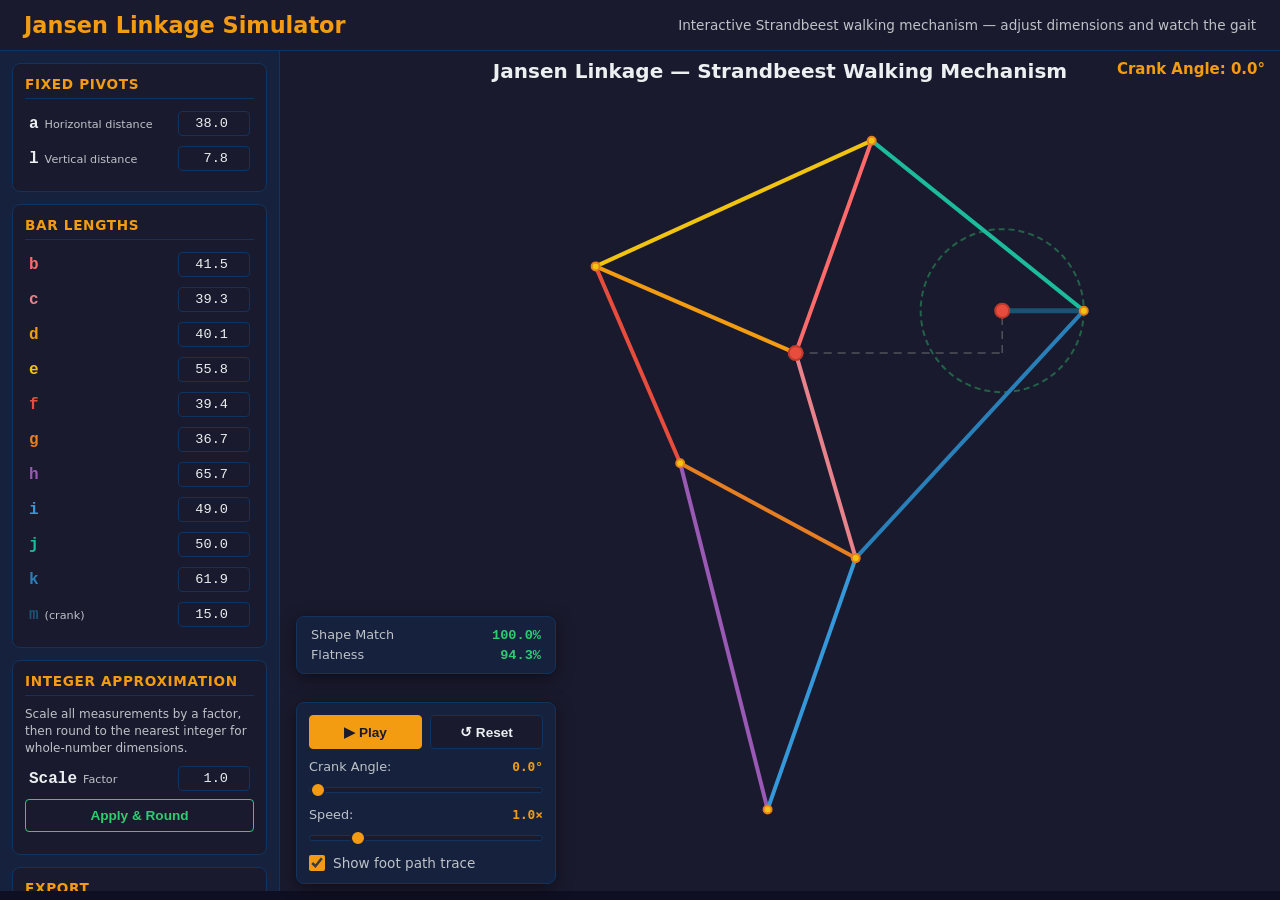
<file: index.html>
<!DOCTYPE html>
<html lang="en">
<head>
  <meta charset="UTF-8">
  <meta name="viewport" content="width=device-width, initial-scale=1.0">
  <title>Jansen Linkage Simulator</title>
  <link rel="stylesheet" href="css/style.css">
</head>
<body>
  <div id="app">
    <!-- Header -->
    <header>
      <h1>Jansen Linkage Simulator</h1>
      <p class="subtitle">Interactive Strandbeest walking mechanism — adjust dimensions and watch the gait</p>
    </header>

    <div class="main-layout">
      <!-- Left panel: controls -->
      <aside class="control-panel">
        <!-- Fixed pivot distances -->
        <section class="panel-section">
          <h2>Fixed Pivots</h2>
          <div class="input-group">
            <label for="input-a">
              <span class="label-name">a</span>
              <span class="label-desc">Horizontal distance</span>
            </label>
            <input type="number" id="input-a" step="0.1" min="1" value="38.0">
          </div>
          <div class="input-group">
            <label for="input-l">
              <span class="label-name">l</span>
              <span class="label-desc">Vertical distance</span>
            </label>
            <input type="number" id="input-l" step="0.1" min="0.1" value="7.8">
          </div>
        </section>

        <!-- Bar lengths -->
        <section class="panel-section">
          <h2>Bar Lengths</h2>
          <div class="input-group">
            <label for="input-b"><span class="label-name" style="color:#ff6b6b">b</span></label>
            <input type="number" id="input-b" step="0.1" min="1" value="41.5">
          </div>
          <div class="input-group">
            <label for="input-c"><span class="label-name" style="color:#e8838b">c</span></label>
            <input type="number" id="input-c" step="0.1" min="1" value="39.3">
          </div>
          <div class="input-group">
            <label for="input-d"><span class="label-name" style="color:#f39c12">d</span></label>
            <input type="number" id="input-d" step="0.1" min="1" value="40.1">
          </div>
          <div class="input-group">
            <label for="input-e"><span class="label-name" style="color:#f1c40f">e</span></label>
            <input type="number" id="input-e" step="0.1" min="1" value="55.8">
          </div>
          <div class="input-group">
            <label for="input-f"><span class="label-name" style="color:#e74c3c">f</span></label>
            <input type="number" id="input-f" step="0.1" min="1" value="39.4">
          </div>
          <div class="input-group">
            <label for="input-g"><span class="label-name" style="color:#e67e22">g</span></label>
            <input type="number" id="input-g" step="0.1" min="1" value="36.7">
          </div>
          <div class="input-group">
            <label for="input-h"><span class="label-name" style="color:#9b59b6">h</span></label>
            <input type="number" id="input-h" step="0.1" min="1" value="65.7">
          </div>
          <div class="input-group">
            <label for="input-i"><span class="label-name" style="color:#3498db">i</span></label>
            <input type="number" id="input-i" step="0.1" min="1" value="49.0">
          </div>
          <div class="input-group">
            <label for="input-j"><span class="label-name" style="color:#1abc9c">j</span></label>
            <input type="number" id="input-j" step="0.1" min="1" value="50.0">
          </div>
          <div class="input-group">
            <label for="input-k"><span class="label-name" style="color:#2980b9">k</span></label>
            <input type="number" id="input-k" step="0.1" min="1" value="61.9">
          </div>
          <div class="input-group">
            <label for="input-m"><span class="label-name" style="color:#1a5276">m</span> <span class="label-desc">(crank)</span></label>
            <input type="number" id="input-m" step="0.1" min="1" value="15.0">
          </div>
        </section>

        <!-- Integer Approximation -->
        <section class="panel-section">
          <h2>Integer Approximation</h2>
          <p class="section-desc">Scale all measurements by a factor, then round to the nearest integer for whole-number dimensions.</p>
          <div class="input-group">
            <label for="input-scale">
              <span class="label-name">Scale</span>
              <span class="label-desc">Factor</span>
            </label>
            <input type="number" id="input-scale" step="0.1" min="0.1" value="1.0">
          </div>
          <div class="button-row">
            <button id="btn-apply-scale" class="btn btn-accent">Apply &amp; Round</button>
          </div>
          <div id="integer-warning" class="integer-warning" style="display:none">
            ⚠ Rounding to integers may cause unpredictable effects on the foot path and gait behavior.
          </div>
        </section>

        <!-- Export controls -->
        <section class="panel-section">
          <h2>Export</h2>
          <div class="button-row">
            <button id="btn-export-png" class="btn btn-accent">📷 PNG</button>
            <button id="btn-share" class="btn btn-accent">🔗 Share</button>
          </div>
        </section>
      </aside>

      <!-- Right panel: canvas -->
      <main class="canvas-container">
        <canvas id="linkage-canvas"></canvas>
        <div id="solver-warning" class="solver-warning" style="display:none">
          ⚠ Solver did not converge — dimensions may be invalid
        </div>
      </main>
    </div>

    <!-- Gait Quality overlay (right of animation panel) -->
    <div id="gait-quality-overlay" class="gait-overlay">
      <div class="score-row">
        <span class="score-label">Shape Match</span>
        <span id="score-shape" class="score-value">—</span>
      </div>
      <div class="score-row">
        <span class="score-label">Flatness</span>
        <span id="score-flatness" class="score-value">—</span>
      </div>
    </div>

    <!-- Animation controls (fixed, lower-left) -->
    <div class="animation-panel">
      <div class="button-row">
        <button id="btn-play" class="btn btn-primary" title="Play/Pause">▶ Play</button>
        <button id="btn-reset" class="btn btn-secondary" title="Reset to defaults">↺ Reset</button>
      </div>
      <div class="slider-group">
        <label for="slider-angle">
          Crank Angle: <span id="angle-display">0.0°</span>
        </label>
        <input type="range" id="slider-angle" min="0" max="360" step="0.5" value="0">
      </div>
      <div class="slider-group">
        <label for="slider-speed">
          Speed: <span id="speed-display">1.0×</span>
        </label>
        <input type="range" id="slider-speed" min="0.1" max="5" step="0.1" value="1.0">
      </div>
      <div class="checkbox-group">
        <label>
          <input type="checkbox" id="chk-footpath" checked>
          Show foot path trace
        </label>
      </div>
    </div>

  </div>

  <!-- App scripts -->
  <script src="js/solver.js"></script>
  <script src="js/renderer.js"></script>
  <script src="js/scorer.js"></script>
  <script src="js/app.js"></script>
</body>
</html>
</file>
<file: css/style.css>
/* ── Reset & base ─────────────────────────────────────────── */
*, *::before, *::after {
  box-sizing: border-box;
  margin: 0;
  padding: 0;
}

:root {
  --bg-primary: #0f0f23;
  --bg-secondary: #1a1a2e;
  --bg-panel: #16213e;
  --border-color: #0f3460;
  --text-primary: #ecf0f1;
  --text-secondary: #bdc3c7;
  --accent-primary: #f39c12;
  --accent-secondary: #2ecc71;
  --accent-danger: #e74c3c;
  --input-bg: #1a1a2e;
  --input-border: #0f3460;
  --radius: 8px;
  --radius-sm: 4px;
}

html, body {
  height: 100%;
  font-family: 'Segoe UI', system-ui, -apple-system, sans-serif;
  background: var(--bg-primary);
  color: var(--text-primary);
  overflow: hidden;
}

/* ── Header ───────────────────────────────────────────────── */
header {
  padding: 12px 24px;
  background: var(--bg-secondary);
  border-bottom: 1px solid var(--border-color);
  display: flex;
  align-items: center;
  justify-content: space-between;
  flex-wrap: wrap;
  gap: 8px;
}

header h1 {
  font-size: 1.4rem;
  font-weight: 700;
  color: var(--accent-primary);
}

header .subtitle {
  font-size: 0.85rem;
  color: var(--text-secondary);
}

/* ── Main layout ──────────────────────────────────────────── */
.main-layout {
  display: flex;
  height: calc(100vh - 60px);
  overflow: hidden;
}

/* ── Control panel (left) ─────────────────────────────────── */
.control-panel {
  width: 280px;
  min-width: 260px;
  background: var(--bg-panel);
  border-right: 1px solid var(--border-color);
  overflow-y: auto;
  padding: 12px;
  display: flex;
  flex-direction: column;
  gap: 12px;
}

.panel-section {
  background: var(--bg-secondary);
  border: 1px solid var(--border-color);
  border-radius: var(--radius);
  padding: 12px;
}

.panel-section h2 {
  font-size: 0.85rem;
  text-transform: uppercase;
  letter-spacing: 0.05em;
  color: var(--accent-primary);
  margin-bottom: 10px;
  padding-bottom: 6px;
  border-bottom: 1px solid var(--border-color);
}

/* ── Input groups ─────────────────────────────────────────── */
.input-group {
  display: flex;
  align-items: center;
  justify-content: space-between;
  margin-bottom: 6px;
  gap: 8px;
  padding: 2px 4px;
  border-radius: var(--radius-sm);
  transition: background 0.2s, box-shadow 0.2s;
}

.input-group.highlighted {
  animation: pulse-highlight 1.2s ease-in-out infinite;
}

@keyframes pulse-highlight {
  0%, 100% {
    background: rgba(243, 156, 18, 0.08);
    box-shadow: 0 0 6px rgba(243, 156, 18, 0.15);
  }
  50% {
    background: rgba(243, 156, 18, 0.2);
    box-shadow: 0 0 14px rgba(243, 156, 18, 0.35);
  }
}

.input-group label {
  display: flex;
  align-items: baseline;
  gap: 6px;
  font-size: 0.85rem;
  min-width: 0;
}

.input-group .label-name {
  font-family: 'Consolas', 'Courier New', monospace;
  font-weight: 700;
  font-size: 1rem;
  color: var(--text-primary);
}

.input-group .label-desc {
  font-size: 0.7rem;
  color: var(--text-secondary);
}

.input-group input[type="number"] {
  width: 72px;
  padding: 4px 6px;
  background: var(--input-bg);
  border: 1px solid var(--input-border);
  border-radius: var(--radius-sm);
  color: var(--text-primary);
  font-family: 'Consolas', 'Courier New', monospace;
  font-size: 0.85rem;
  text-align: right;
  outline: none;
  transition: border-color 0.2s;
}

.input-group input[type="number"]:focus {
  border-color: var(--accent-primary);
}

/* ── Buttons ──────────────────────────────────────────────── */
.button-row {
  display: flex;
  gap: 8px;
  margin-bottom: 10px;
  flex-wrap: wrap;
}

.btn {
  padding: 8px 14px;
  border: 1px solid var(--border-color);
  border-radius: var(--radius-sm);
  font-size: 0.85rem;
  font-weight: 600;
  cursor: pointer;
  transition: all 0.15s;
  flex: 1;
  min-width: 60px;
  text-align: center;
}

.btn-primary {
  background: var(--accent-primary);
  color: #1a1a2e;
  border-color: var(--accent-primary);
}
.btn-primary:hover { background: #e67e22; }

.btn-secondary {
  background: var(--bg-secondary);
  color: var(--text-primary);
}
.btn-secondary:hover { background: var(--border-color); }

.btn-accent {
  background: var(--bg-secondary);
  color: var(--accent-secondary);
  border-color: var(--accent-secondary);
}
.btn-accent:hover { background: var(--accent-secondary); color: #1a1a2e; }

.btn:disabled {
  opacity: 0.5;
  cursor: not-allowed;
}

/* ── Section description ──────────────────────────────────── */
.section-desc {
  font-size: 0.75rem;
  color: var(--text-secondary);
  margin-bottom: 8px;
  line-height: 1.4;
}

/* ── Gait overlay (above animation panel) ─────────────────── */
.gait-overlay {
  position: fixed;
  bottom: 226px;
  left: 296px;
  background: var(--bg-panel);
  border: 1px solid var(--border-color);
  border-radius: var(--radius);
  padding: 10px 14px;
  z-index: 20;
  width: 260px;
  box-shadow: 0 4px 16px rgba(0, 0, 0, 0.5);
}

/* ── Score rows ───────────────────────────────────────────── */
.score-row {
  display: flex;
  align-items: baseline;
  justify-content: space-between;
  margin-bottom: 4px;
  gap: 12px;
}

.score-row:last-child {
  margin-bottom: 0;
}

.score-label {
  font-size: 0.8rem;
  color: var(--text-secondary);
}

.score-value {
  font-family: 'Consolas', 'Courier New', monospace;
  font-size: 0.85rem;
  font-weight: 600;
  color: var(--text-primary);
  min-width: 50px;
  text-align: right;
}

.score-value.good {
  color: var(--accent-secondary);
}

.score-value.bad {
  color: var(--accent-danger);
}

.score-value.orange {
  color: var(--accent-primary);
}

.score-value.reddish-orange {
  color: #e67e22;
}

.score-value.dark-orange {
  color: #d35400;
}

/* ── Integer approximation warning ────────────────────────── */
.integer-warning {
  margin-top: 8px;
  padding: 8px 10px;
  background: rgba(231, 76, 60, 0.12);
  border: 1px solid rgba(231, 76, 60, 0.35);
  border-radius: var(--radius-sm);
  font-size: 0.75rem;
  color: #e74c3c;
  line-height: 1.4;
}

/* ── Sliders ──────────────────────────────────────────────── */
.slider-group {
  margin-bottom: 10px;
}

.slider-group label {
  display: flex;
  justify-content: space-between;
  font-size: 0.8rem;
  color: var(--text-secondary);
  margin-bottom: 4px;
}

.slider-group label span {
  color: var(--accent-primary);
  font-weight: 600;
  font-family: 'Consolas', monospace;
}

.slider-group input[type="range"] {
  width: 100%;
  height: 6px;
  -webkit-appearance: none;
  appearance: none;
  background: var(--input-bg);
  border: 1px solid var(--input-border);
  border-radius: 3px;
  outline: none;
}

.slider-group input[type="range"]::-webkit-slider-thumb {
  -webkit-appearance: none;
  width: 16px;
  height: 16px;
  border-radius: 50%;
  background: var(--accent-primary);
  cursor: pointer;
  border: 2px solid var(--bg-panel);
}

.slider-group input[type="range"]::-moz-range-thumb {
  width: 16px;
  height: 16px;
  border-radius: 50%;
  background: var(--accent-primary);
  cursor: pointer;
  border: 2px solid var(--bg-panel);
}

/* ── Checkbox ─────────────────────────────────────────────── */
.checkbox-group {
  margin-top: 4px;
}

.checkbox-group label {
  display: flex;
  align-items: center;
  gap: 8px;
  font-size: 0.85rem;
  color: var(--text-secondary);
  cursor: pointer;
}

.checkbox-group input[type="checkbox"] {
  accent-color: var(--accent-primary);
  width: 16px;
  height: 16px;
}

/* ── Export status ────────────────────────────────────────── */
.export-status {
  font-size: 0.75rem;
  color: var(--text-secondary);
  margin-top: 6px;
  min-height: 1.2em;
}

/* ── Canvas container (right) ─────────────────────────────── */
.canvas-container {
  flex: 1;
  position: relative;
  background: var(--bg-primary);
  overflow: hidden;
}

#linkage-canvas {
  width: 100%;
  height: 100%;
  display: block;
}

/* ── Solver warning ───────────────────────────────────────── */
.solver-warning {
  position: absolute;
  bottom: 16px;
  left: 50%;
  transform: translateX(-50%);
  background: var(--accent-danger);
  color: #fff;
  padding: 8px 16px;
  border-radius: var(--radius);
  font-size: 0.85rem;
  font-weight: 600;
  box-shadow: 0 4px 12px rgba(0, 0, 0, 0.4);
  z-index: 10;
  white-space: nowrap;
}

/* ── Animation panel (fixed, lower-left, right of sidebar) ── */
.animation-panel {
  position: fixed;
  bottom: 16px;
  left: 296px;
  background: var(--bg-panel);
  border: 1px solid var(--border-color);
  border-radius: var(--radius);
  padding: 12px;
  z-index: 20;
  width: 260px;
  box-shadow: 0 4px 16px rgba(0, 0, 0, 0.5);
}

.animation-panel .button-row {
  margin-bottom: 10px;
}

.animation-panel .slider-group {
  margin-bottom: 10px;
}

.animation-panel .checkbox-group {
  margin-top: 0;
}

/* ── Responsive ───────────────────────────────────────────── */
@media (max-width: 768px) {
  .main-layout {
    flex-direction: column;
    height: auto;
    overflow-y: auto;
  }

  .control-panel {
    width: 100%;
    min-width: unset;
    max-height: 40vh;
    border-right: none;
    border-bottom: 1px solid var(--border-color);
  }

  .canvas-container {
    min-height: 60vh;
  }

  .animation-panel {
    left: 50%;
    transform: translateX(-50%);
    bottom: 8px;
    width: calc(100% - 16px);
    max-width: 320px;
  }

  .gait-overlay {
    left: 50%;
    transform: translateX(-50%);
    bottom: 212px;
    width: calc(100% - 16px);
    max-width: 320px;
  }

  header h1 {
    font-size: 1.1rem;
  }
}

@media (max-width: 480px) {
  .control-panel {
    padding: 8px;
  }

  .panel-section {
    padding: 8px;
  }

  .input-group input[type="number"] {
    width: 60px;
  }
}

/* ── Scrollbar styling ────────────────────────────────────── */
.control-panel::-webkit-scrollbar {
  width: 6px;
}
.control-panel::-webkit-scrollbar-track {
  background: var(--bg-primary);
}
.control-panel::-webkit-scrollbar-thumb {
  background: var(--border-color);
  border-radius: 3px;
}
.control-panel::-webkit-scrollbar-thumb:hover {
  background: var(--accent-primary);
}

/* ── Flash highlight (one-shot, matches canvas bar crossfade) ── */
@keyframes flash-highlight {
  0%   { background: transparent; box-shadow: none; }
  20%  { background: rgba(243, 156, 18, 0.25); box-shadow: 0 0 16px rgba(243, 156, 18, 0.45); }
  100% { background: transparent;   box-shadow: none; }
}
.flash-highlight {
  animation: flash-highlight 2.5s ease-out forwards;
}

@keyframes flash-button {
  0%   { background: transparent; box-shadow: none; transform: scale(1); }
  20%  { background: rgba(243, 156, 18, 0.25); box-shadow: 0 0 16px rgba(243, 156, 18, 0.45); transform: scale(1.06); }
  100% { background: transparent;   box-shadow: none; transform: scale(1); }
}
.flash-button {
  animation: flash-button 2.5s ease-out forwards;
}

@keyframes flash-value {
  0%   { color: var(--text-primary); text-shadow: none; }
  20%  { color: var(--accent-primary); text-shadow: 0 0 10px rgba(243, 156, 18, 0.6); }
  100% { color: var(--text-primary); text-shadow: none; }
}
.flash-value {
  animation: flash-value 2.5s ease-out forwards;
}
</file>
